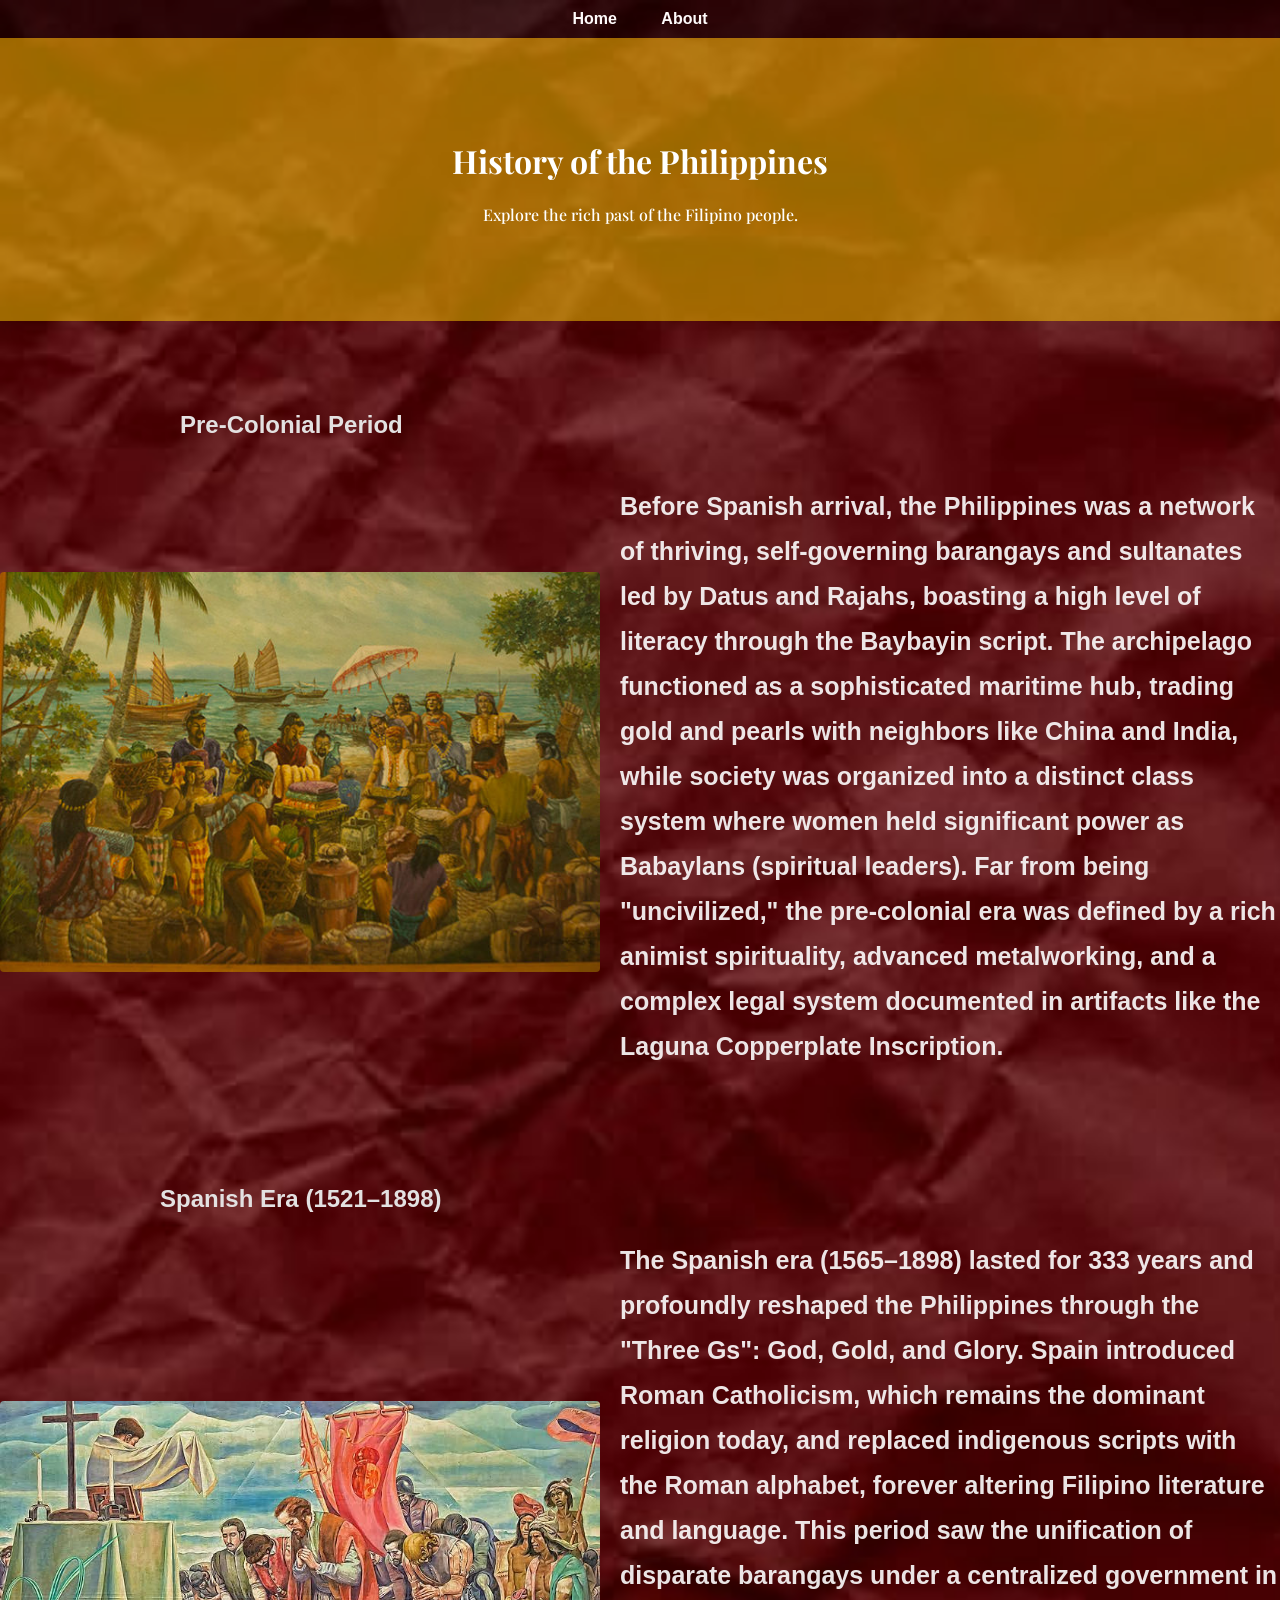
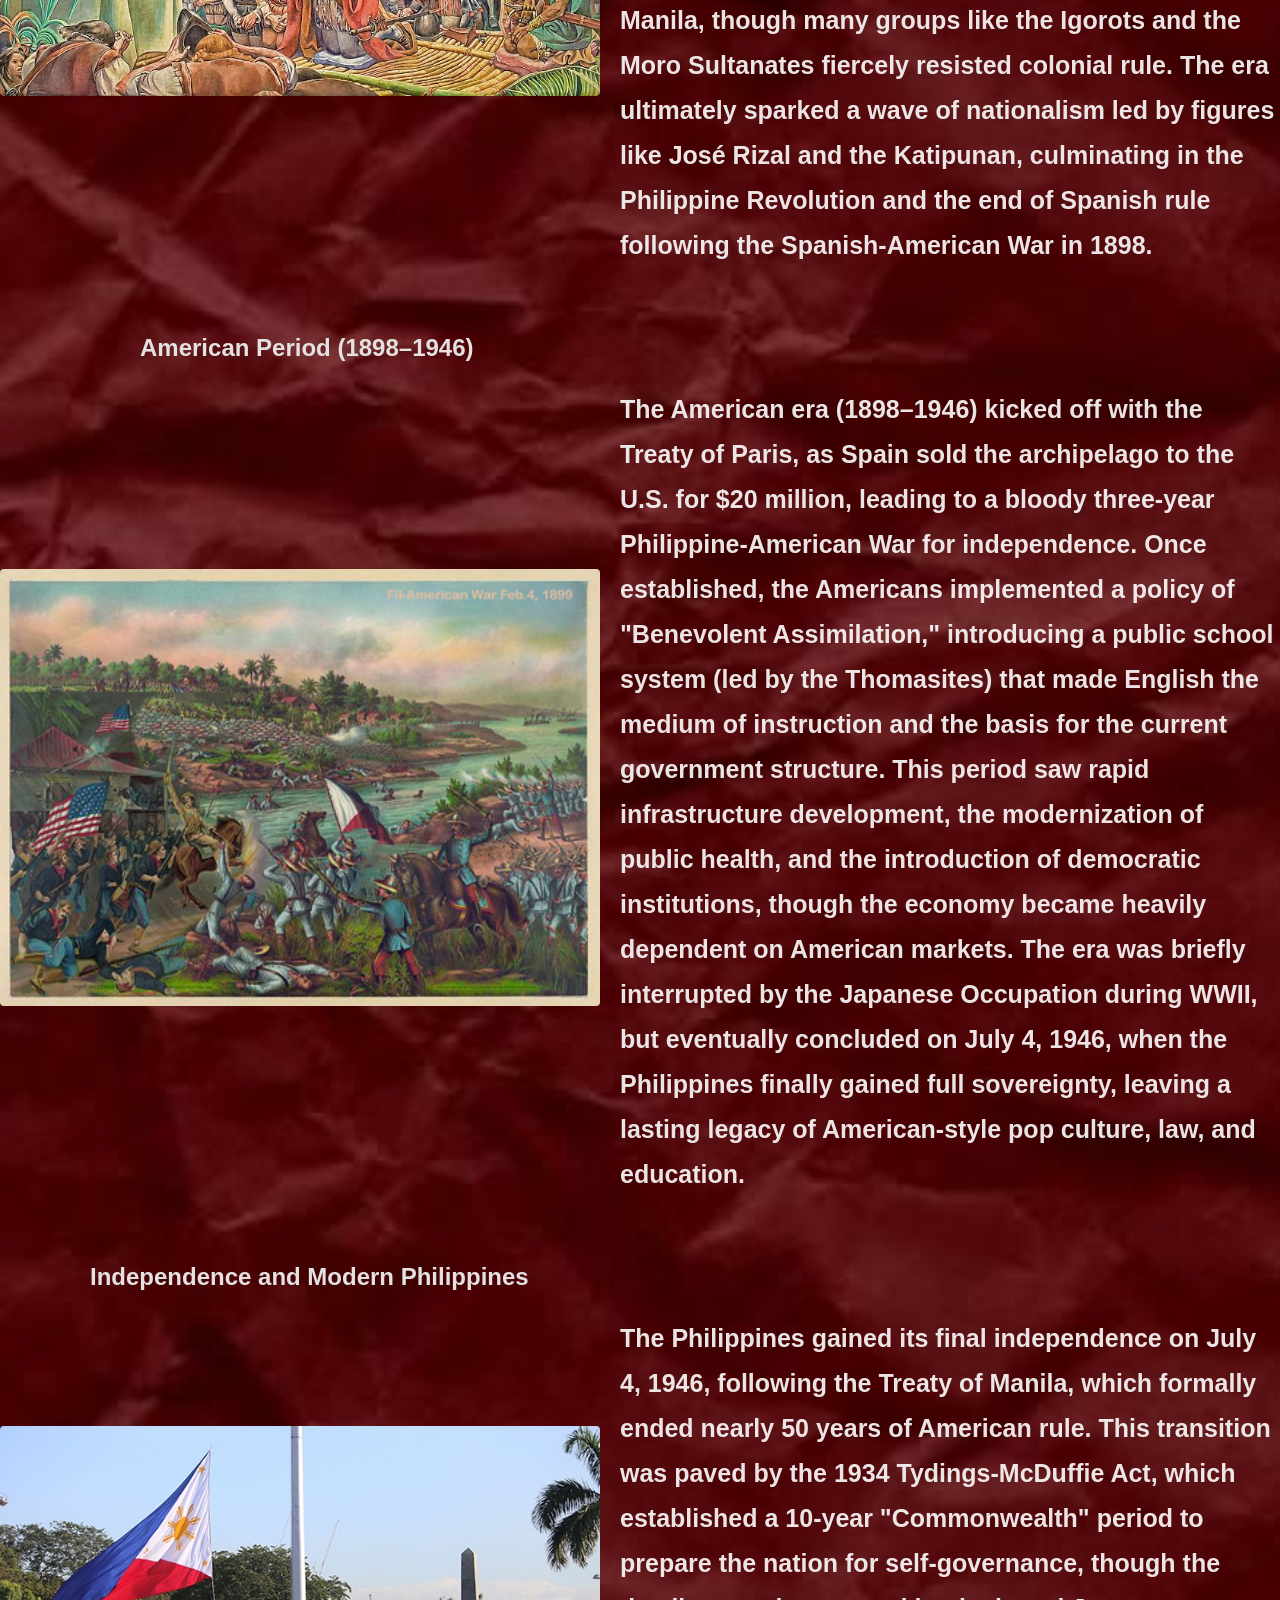
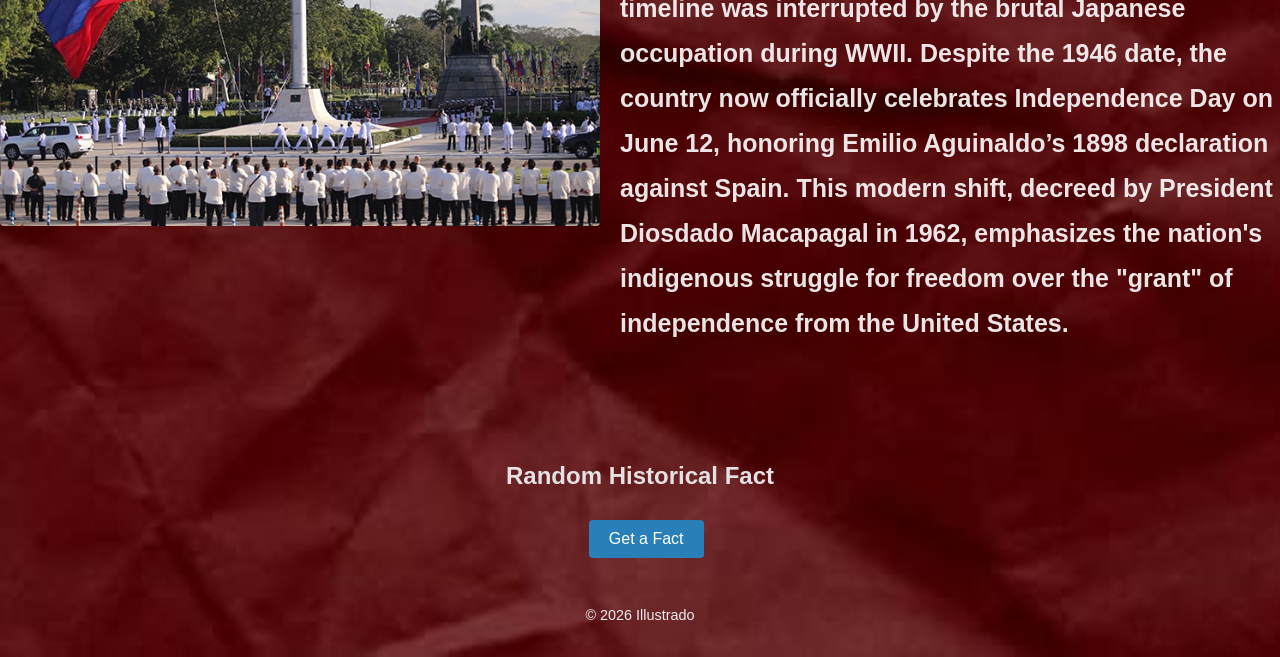
<file: index.html>
<!DOCTYPE html>
<html lang="en">
<head>
    <meta charset="utf-8" />
    <meta name="viewport" content="width=device-width,initial-scale=1" />
    <title>My Public Website</title>
    <link rel="stylesheet" href="style.css" />
</head>
<body>
    <div class="navbar">
        <a href="index.html">Home</a>
        <a href="about.html">About</a>
    </div>

    <header class="header">
        <h1>History of the Philippines</h1>
        <p>Explore the rich past of the Filipino people.</p>
    </header>

    
        <div class="card">
            <h2 style="margin-left: 180px; margin-top: 50px;">Pre‑Colonial Period</h2>
            <div class="image-text">
                <img src="localtourists_eandacay_02.jpg" alt="Pre Colonial" class="container-img"  width="600" height="200"/>
                <p>Before Spanish arrival, the Philippines was a network of thriving, self-governing barangays and sultanates led by Datus and Rajahs, boasting a high level of literacy through the Baybayin script. The archipelago functioned as a sophisticated maritime hub, trading gold and pearls with neighbors like China and India, while society was organized into a distinct class system where women held significant power as Babaylans (spiritual leaders). Far from being "uncivilized," the pre-colonial era was defined by a rich animist spirituality, advanced metalworking, and a complex legal system documented in artifacts like the Laguna Copperplate Inscription.</p>
            </div>
        </div>
        <div class="card">
          <h2 style="margin-left: 160px; margin-top: 100px; margin-bottom: auto;">Spanish Era (1521–1898)</h2>
            <div class="image-text">
                <img src="1_Xy1Iac9K_UCZ5Fdxa_P1Ow.jpg" alt="Spanish Era" class="container-img" width="600" height="3000"/>
                <p>The Spanish era (1565–1898) lasted for 333 years and profoundly reshaped the Philippines through the "Three Gs": God, Gold, and Glory. Spain introduced Roman Catholicism, which remains the dominant religion today, and replaced indigenous scripts with the Roman alphabet, forever altering Filipino literature and language. This period saw the unification of disparate barangays under a centralized government in Manila, though many groups like the Igorots and the Moro Sultanates fiercely resisted colonial rule. The era ultimately sparked a wave of nationalism led by figures like José Rizal and the Katipunan, culminating in the Philippine Revolution and the end of Spanish rule following the Spanish-American War in 1898. </p>
            </div>
        </div>
        <div class="card">
      <h2 style="margin-left: 140px; margin-top: 50px; margin-bottom: auto;">American Period (1898–1946)</h2>
            <div class="image-text">
                <img src="tmp364119186663800832.jpg" alt="American Period" class="container-img" width="600" height="200"/>
                <p>The American era (1898–1946) kicked off with the Treaty of Paris, as Spain sold the archipelago to the U.S. for $20 million, leading to a bloody three-year Philippine-American War for independence. Once established, the Americans implemented a policy of "Benevolent Assimilation," introducing a public school system (led by the Thomasites) that made English the medium of instruction and the basis for the current government structure. This period saw rapid infrastructure development, the modernization of public health, and the introduction of democratic institutions, though the economy became heavily dependent on American markets. The era was briefly interrupted by the Japanese Occupation during WWII, but eventually concluded on July 4, 1946, when the Philippines finally gained full sovereignty, leaving a lasting legacy of American-style pop culture, law, and education.</p>
            </div>
        </div>
        <div class="card">
           <h2 style="margin-left: 90px; margin-top: 50px; margin-bottom: auto;">Independence and Modern Philippines</h2>
           <div class="image-text">
                <img src="rizal_park.jpg" alt="Independence" class="container-img" width="600" height="200"/>
                <p>The Philippines gained its final independence on July 4, 1946, following the Treaty of Manila, which formally ended nearly 50 years of American rule. This transition was paved by the 1934 Tydings-McDuffie Act, which established a 10-year "Commonwealth" period to prepare the nation for self-governance, though the timeline was interrupted by the brutal Japanese occupation during WWII. Despite the 1946 date, the country now officially celebrates Independence Day on June 12, honoring Emilio Aguinaldo’s 1898 declaration against Spain. This modern shift, decreed by President Diosdado Macapagal in 1962, emphasizes the nation's indigenous struggle for freedom over the "grant" of independence from the United States.</p>
            </div>
        </div>
        <div class="card" id="interactive">
            <h2 style="text-align: center; margin-top: 100px;">Random Historical Fact</h2>
            <button id="factBtn" class="button-primary" style="margin-left: 46%; margin-top: 10px;">Get a Fact</button>
            <div id="factOutput" class="fact-output"></div>
        </div>
    </div>

    <footer>
        <p>&copy; 2026 Illustrado</p>
    </footer>

    <script src="script.js"></script>
</body>
</html>
</file>
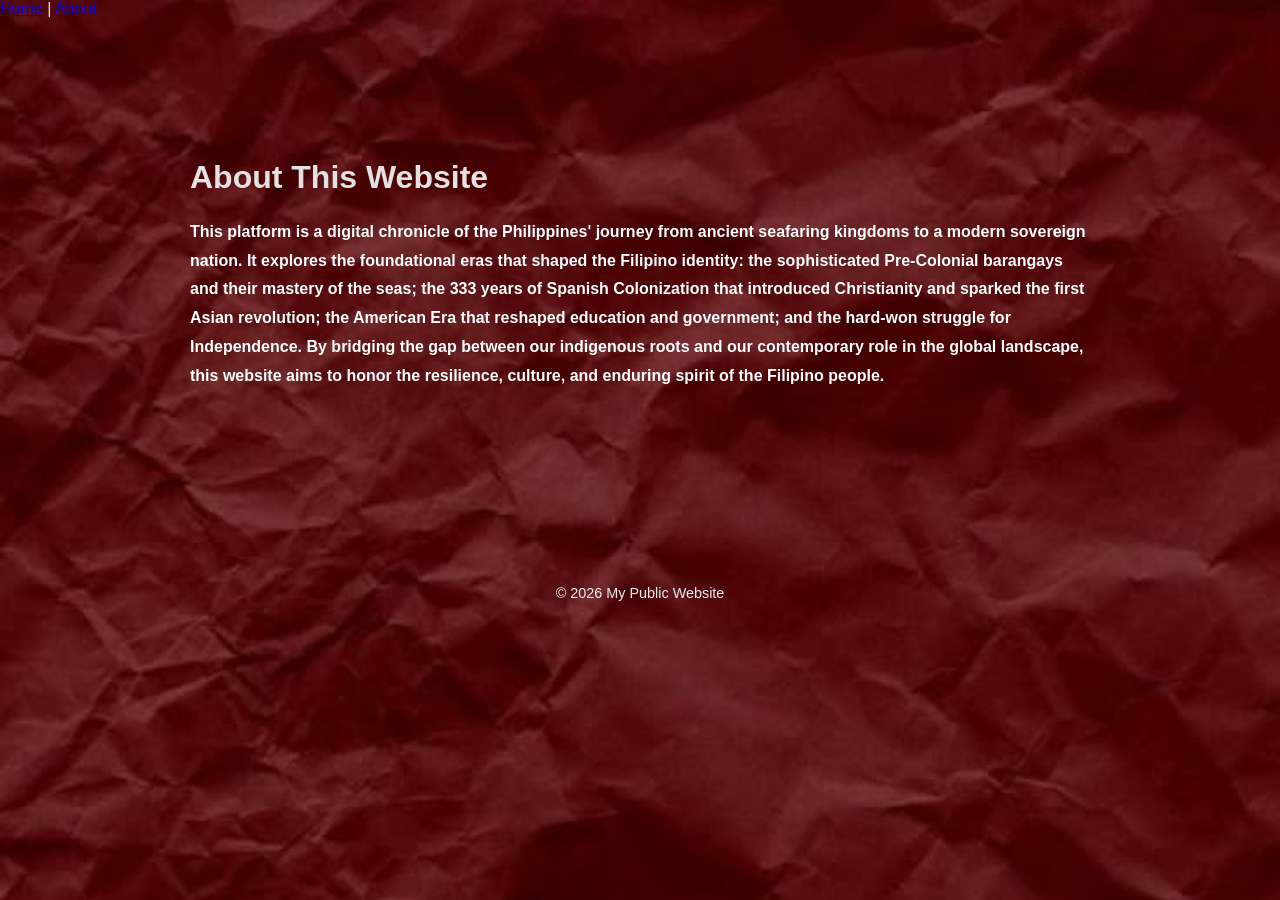
<file: about.html>
<!DOCTYPE html>
<html lang="en">
<head>
    <meta charset="utf-8" />
    <meta name="viewport" content="width=device-width,initial-scale=1" />
    <title>About</title>
    <link rel="stylesheet" href="style.css" />
</head>
<body>
    <nav>
        <a href="index.html">Home</a> |
        <a href="about.html">About</a>
    </nav>

    <main class="container">
        <h1>About This Website</h1>
        <p>This platform is a digital chronicle of the Philippines' journey from ancient seafaring kingdoms to a modern sovereign nation. It explores the foundational eras that shaped the Filipino identity: the sophisticated Pre-Colonial barangays and their mastery of the seas; the 333 years of Spanish Colonization that introduced Christianity and sparked the first Asian revolution; the American Era that reshaped education and government; and the hard-won struggle for Independence. By bridging the gap between our indigenous roots and our contemporary role in the global landscape, this website aims to honor the resilience, culture, and enduring spirit of the Filipino people.
</p>
      </main>

    <footer>
        <p>&copy; 2026 My Public Website</p>
    </footer>

</body>
</html>
</file>
<file: style.css>
@import url('https://fonts.googleapis.com/css2?family=Montserrat:wght@400;700&family=Playfair+Display:wght@700&family=Lobster&display=swap');

body {
    /* primary clean font */
    font-family: 'Roboto', sans-serif;
    margin: 0;
    background-color: #000000;
    background-image: url("red\ wallpaper.jpeg");
    background-size: cover; 
    color: #e3e1e1;
    
    /* make body text slightly heavier for readability */
    font-weight: 500;
}

.navbar {
    background-color: #0000007c;
    padding: 10px 0;
    text-align: center;
}
.navbar a {
    color: #fffbfb;
    text-decoration: none;
    margin: 0 20px;
    font-weight: 700;
}
.navbar a:hover {
    color: #a4a3a3;
}

.header {
    background-color: #ffd0007f;
    color: #fff;
    padding: 80px 80px;
    text-align: center;
    margin-bottom: 90px; /* add space below header *
}
.header h1 {
    margin: 0;
    font-size: 150rem;
    /* elegant display font for main header */
    font-family: 'Playfair Display', serif;
}

.container {
    max-width: 900px;
    margin: 100px auto;
    padding: 20px;
}

/* ensure regular paragraphs are thick and bright against dark cards/backgrounds */
.container p {
    color: #ffffff;
    font-weight: 700; /* bold but within valid range */
    margin-bottom: 40px; /* space between paragraphs */
    line-height: 1.8;
}

.sections .card {
    background-color: #000000;
    border-radius: 8px;
    padding: 20px;
    margin-bottom: 20px;
    box-shadow: 0 2px 5px rgba(255, 255, 255, 0.886);
}

/* layout helper to place image and paragraph side-by-side */
.image-text {
    display: flex;
    align-items: center;
    gap: 20px;
    flex-wrap: wrap;
    margin-top: 50; /* remove top gap so image is closer to heading */
    margin-bottom: 40px; /* keep some space below block */
}
.image-text img {
    max-width: 45%;
    height: auto;
    border-radius: 4px;
    margin: 0; /* override container-img auto-centering */
}
.image-text p {
    flex: 1;
    font-family: 'Roboto', sans-serif;
    font-size: 25px;
    line-height: 1.8;
    color: #ffffffe4; /* white text for strong contrast */
    font-weight: 900;
    /* removed italic to improve readability */
    margin-bottom: 1rem;
    /* ensure body font family already Roboto */
}

.sections .card h2 {
    color: #fff7f7;
    /* handwritten cursive style for subheaders */
    font-family: 'Lobster', cursive;
    font-weight: 700;
    margin-bottom: 0; /* heading sits directly above image */
}

img.container-img, img.section-img {
    max-width: 100%;
    height: auto;
    display: block;
    margin: 15px auto;
    border-radius: 4px;
}

/* override generic centering when inside a flex wrapper */
.image-text img.container-img {
    margin: 0;
}

.button-primary {
    background-color: #2980b9;
    color: #ffffff;
    border: none;
    padding: 10px 20px;
    cursor: pointer;
    border-radius: 4px;
    font-size: 1rem;
    transition: background-color 0.2s;
}

.button-primary:hover {
     text-align: center;
      background-color: #1c5980;
}

.fact-output {
     text-align: center;
    margin-top: 15px;
    font-size: 1.2rem;
    font-weight: 700;
}

footer {
    text-align: center;
    padding: 20px 0;
    font-size: 0.9rem;
    color: #ededed;
}
</file>
